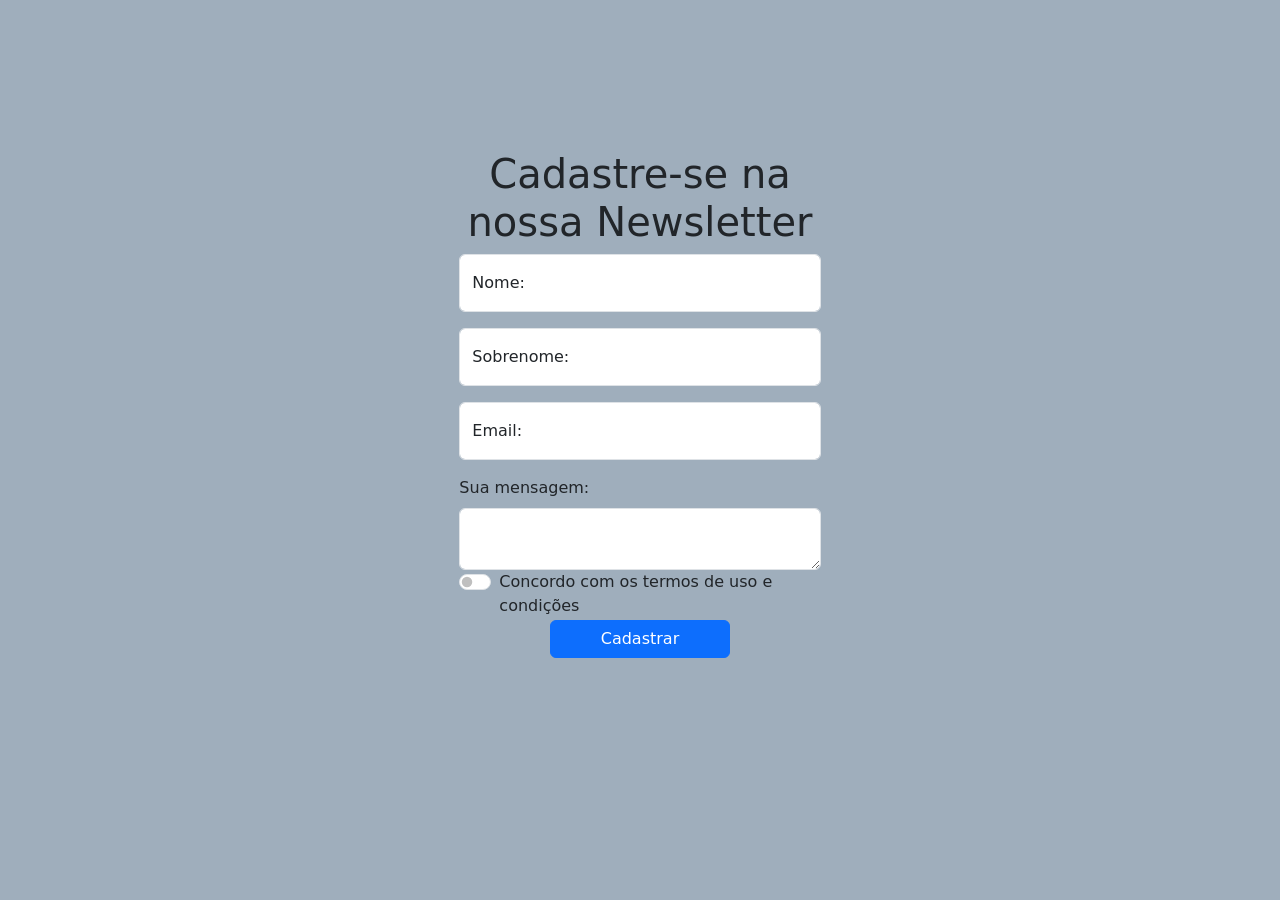
<file: index.html>
<!DOCTYPE html>
<html lang="pt-BR">

<head>
    <meta charset="UTF-8">
    <meta name="viewport" content="width=device-width, initial-scale=1.0">
    <title>Registre-se</title>
    <link rel="stylesheet" href="https://cdn.jsdelivr.net/npm/bootstrap@5.3.3/dist/css/bootstrap.min.css">
    <link rel="stylesheet" href="./main.css">
</head>

<body>
    <div class="container">
        <div class="row gy-2 gx-3 justify-content-center">
            <div class="col-sm-4">
                <h1 class="text-center">Cadastre-se na nossa Newsletter</h1>
                <form>
                    <div class="form-floating mb-3">
                        <input type="text" class="form-control" id="floatingInput" placeholder="Nome">
                        <label for="floatingInput">Nome:</label>
                    </div>
                    <div class="form-floating mb-3">
                        <input type="text" class="form-control" id="floatingInput" placeholder="Sobrenome">
                        <label for="floatingInput">Sobrenome:</label>
                    </div>
                    <div class="form-floating mb-3">
                        <input id="floatingInputValue" type="email" class="form-control" placeholder="nome@exemplo.com">
                        <label for="floatingInputValue">Email:</label>
                    </div>
                    <label for="mensagem" class="form-label">Sua mensagem:</label>
                    <textarea id="mensagem" class="form-control"></textarea>
                    <div class="form-check form-switch">
                        <label for="aceito-termos" class="form-check-label">Concordo com os termos de uso e condições</label>
                        <input type="checkbox" class="form-check-input" id="aceito-termos">
                    </div>
                    <div class="d-grid gap-2 col-6 mx-auto"><button class="btn btn-primary shadow-3">Cadastrar</button>
                    </div>
                </form>
            </div>
        </div>
    </div>
</body>
</html>
</file>
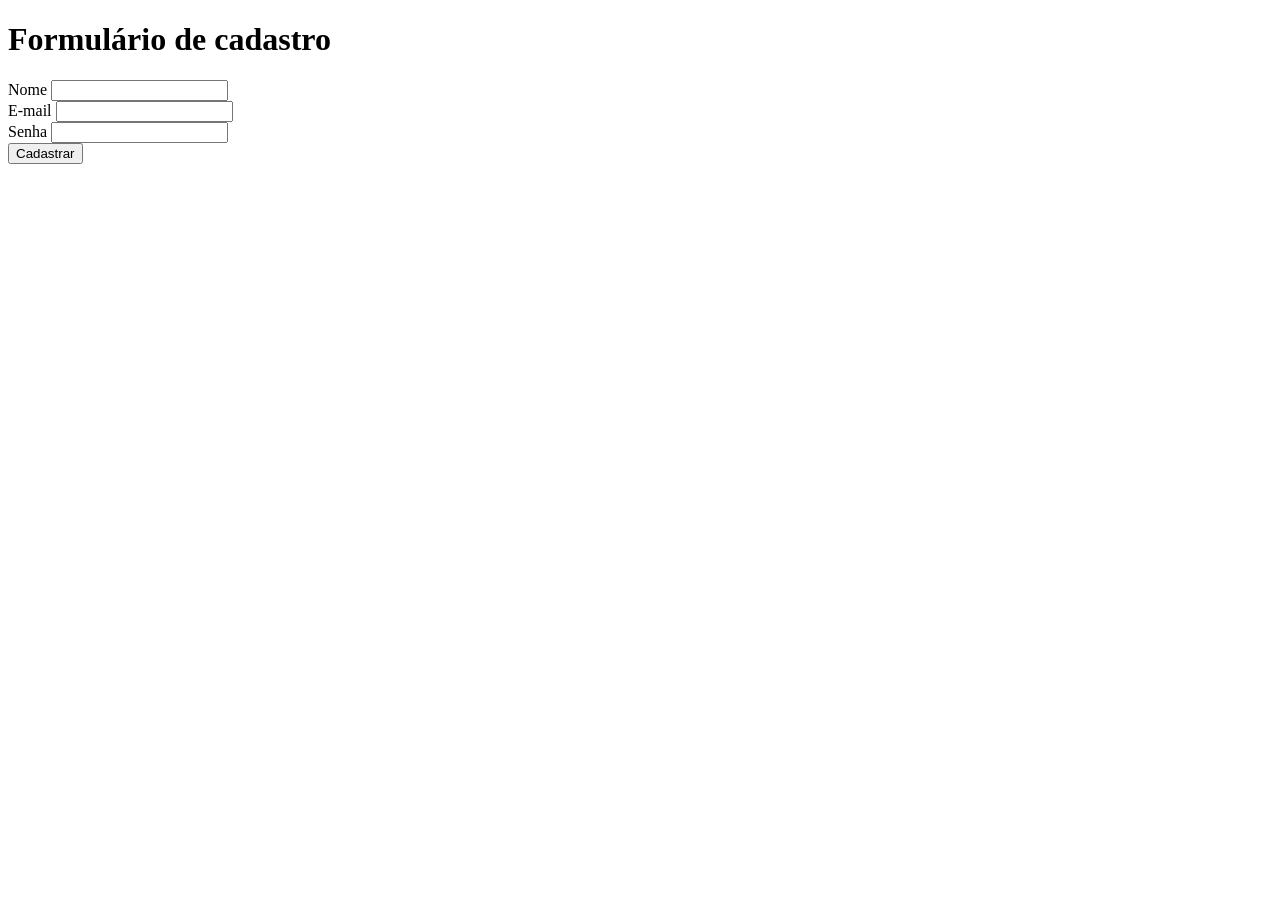
<file: exercício_html.html>
<!DOCTYPE html>
<html lang="pt-br">
<head>
    <meta charset="UTF-8">
    <meta name="viewport" content="width=device-width, initial-scale=1.0">
    <title>Formulário de cadastro</title>
</head>
<body>
    <h1>Formulário de cadastro</h1>
    <form>
        <label for="nome">Nome</label>
        <input id="nome" type="text" />
        <br />
        <label for="email">E-mail</label>
        <input id="email" type="email" />
        <br />
        <label for="senha">Senha</label>
        <input id="senha" type="password" />
    </form>
    <button type="submit">
        Cadastrar
    </button>

</body>
</html>
</file>
<file: main.css>
body{
    background-color: #4f6b858a;
    margin: 150px auto;
}
</file>
